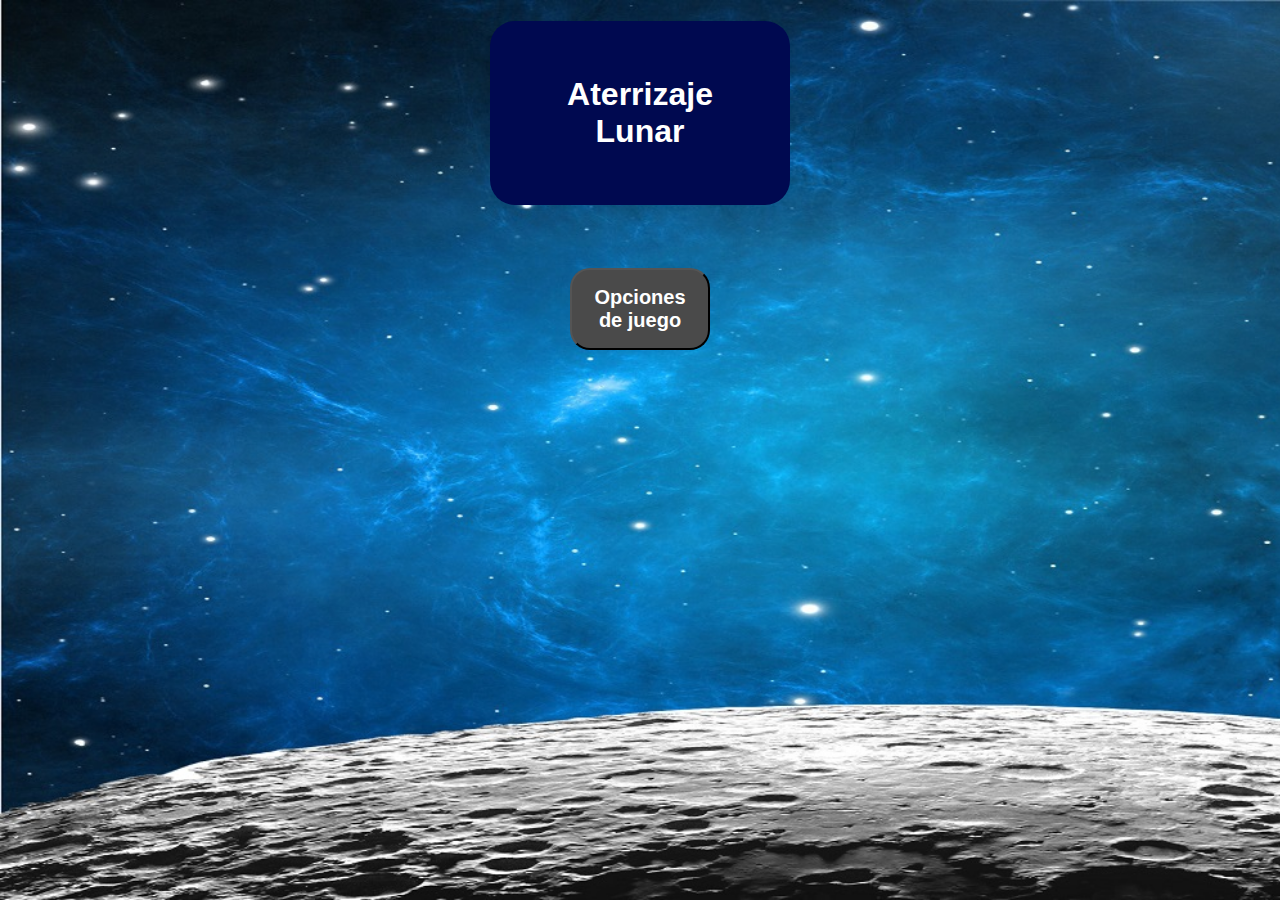
<file: index.html>
﻿<!DOCTYPE html><html><head><link rel='stylesheet' media='screen and (min-width: 501px)' href='css/pc.css'><link rel='stylesheet' media='screen and (max-width: 500px)' href='css/mob.css'><title>Aterrizaje Lunar, ¿Serás capaza de llevar al argonauta a la luna?.</title><meta name="author" content="José Francisco Pimpollo"><meta name="description" content="Divertida aplicación web en la que tendrás que conseguir que nuestro argonauta llegue sano y salvo a la Luna, ¿serás capaz de ello?"><meta name="keywords" content="Juego web, luna, aterrizaje, argonauta"> <meta name="viewport" content="width=device-width, initial-scale=1.0"></head><body><div><h1>Aterrizaje Lunar</h1></div><div class="desplegable_index" style="float:right;"><button class="desplegable_boton_index">Opciones de juego</button><div class="desplegable_contenido_index"><a href="nueva_partida.html">Nueva partida</a><a href="como_jugar.html">Como jugar</a> </div></div></body></html>
</file>
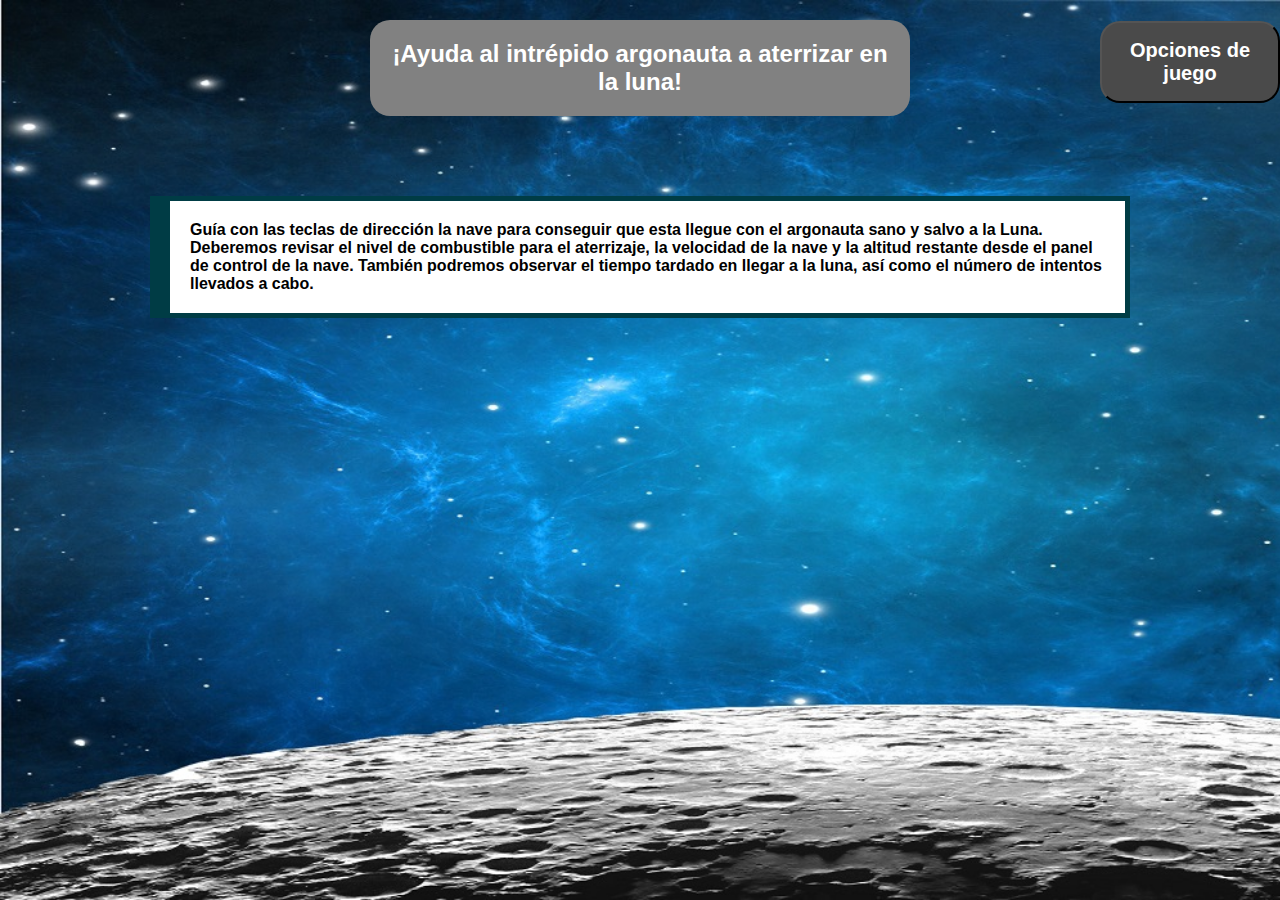
<file: como_jugar.html>
﻿<!DOCTYPE html><html><head><link rel='stylesheet' media='screen and (min-width: 501px)' href='css/pc.css'><link rel='stylesheet' media='screen and (max-width: 500px)' href='css/mob.css'><title>Aterrizaje Lunar, ¿Serás capaza de llevar al argonauta a la luna?.</title><meta name="author" content="José Francisco Pimpollo"><meta name="description" content="Divertida aplicación web en la que tendrás que conseguir que nuestro argonauta llegue sano y salvo a la Luna, ¿serás capaz de ello?"><meta name="keywords" content="Juego web, luna, aterrizaje, argonauta"> <meta name="viewport" content="width=device-width, initial-scale=1.0"></head><body><div><h2>¡Ayuda al intrépido argonauta a aterrizar en la luna!</h2></div><div><p id="parrafo1">Guía con las teclas de dirección la nave para conseguir que esta llegue con el argonauta sano y salvo a la Luna. Deberemos revisar el nivel de combustible para el aterrizaje, la velocidad de la nave y la altitud restante desde el panel de control de la nave. También podremos observar el tiempo tardado en llegar a la luna, así como el número de intentos llevados a cabo.</div><div class="desplegable" style="float:right;"><button class="desplegable_boton">Opciones de juego</button><div class="desplegable_contenido"><a href="index.html">Menú principal</a></div></div></body></html>
</file>
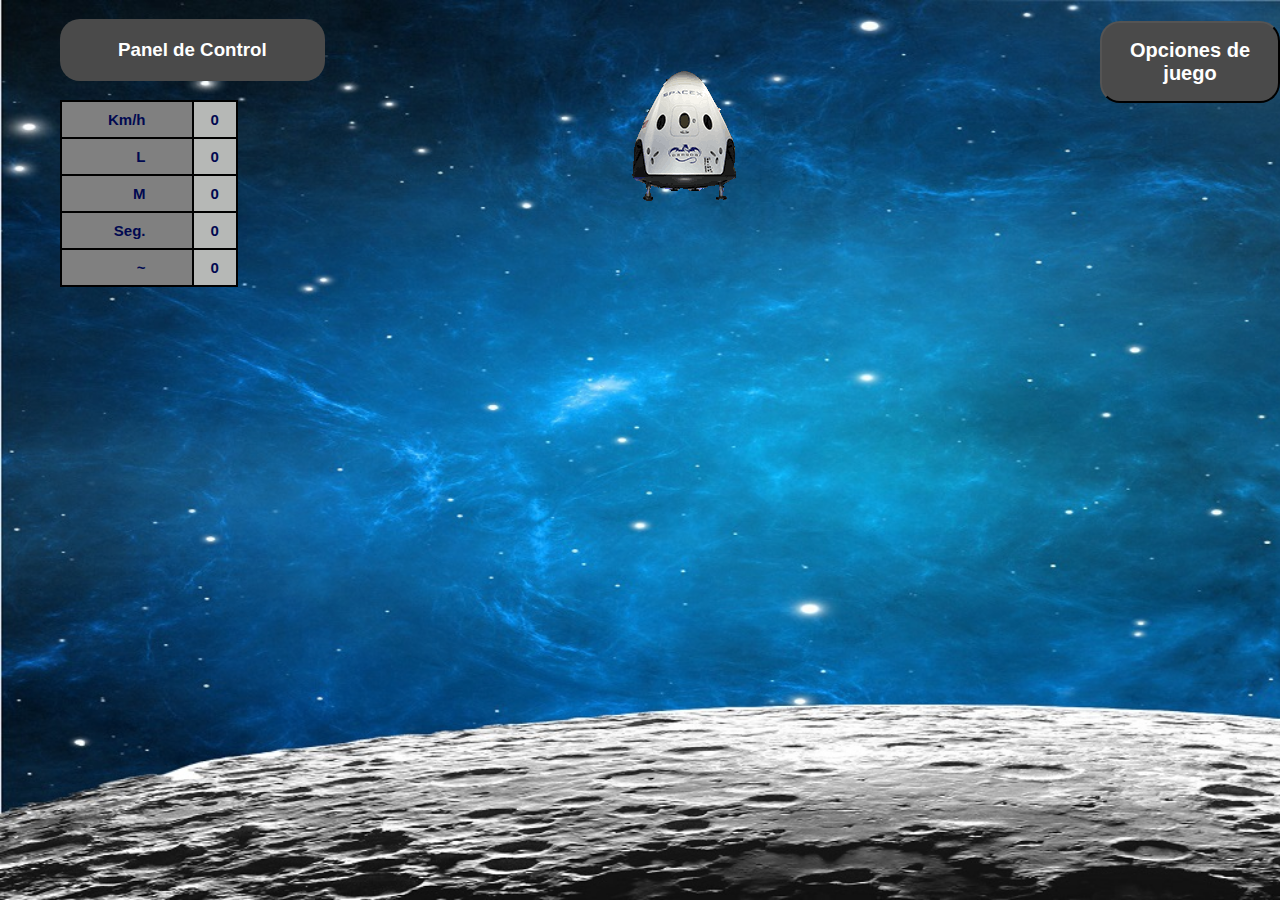
<file: nueva_partida.html>
﻿<!DOCTYPE html><html><head> <link rel='stylesheet' media='screen and (min-width: 501px)' href='css/pc.css'><link rel='stylesheet' media='screen and (max-width: 500px)' href='css/mob.css'><title>Aterrizaje Lunar, ¿Serás capaza de llevar al argonauta a la luna?.</title><meta name="author" content="José Francisco Pimpollo"><meta name="description" content="Divertida aplicación web en la que tendrás que conseguir que nuestro argonauta llegue sano y salvo a la Luna, ¿serás capaz de ello?"><meta name="keywords" content="Juego web, luna, aterrizaje, argonauta"> <meta name="viewport" content="width=device-width, initial-scale=1.0"></head><body><div><h3>Panel de Control</h3><table><tr><th><a>Km/h</a></th><td><a>0</a></td></tr><tr><th><a>L</a></th><td><a>0</a></td></tr><tr><th><a>M</a></th><td><a>0</a></td></tr><tr><th><a>Seg.</a></th><td><a>0</a></td></tr><tr><th><a>~</a></th><td><a>0</a></td></tr></table></div><div><div class="desplegable" style="float:right;"><button class="desplegable_boton">Opciones de juego</button><div class="desplegable_contenido"><a href="index.html">Menú principal</a><a href="nueva_partida.html">Nueva partida</a><a href="pause.html">Pausa</a></div></div></div><div><img class="nave" src="img/nave_144.gif" alt="nave espacial"></div></body></html>
</file>
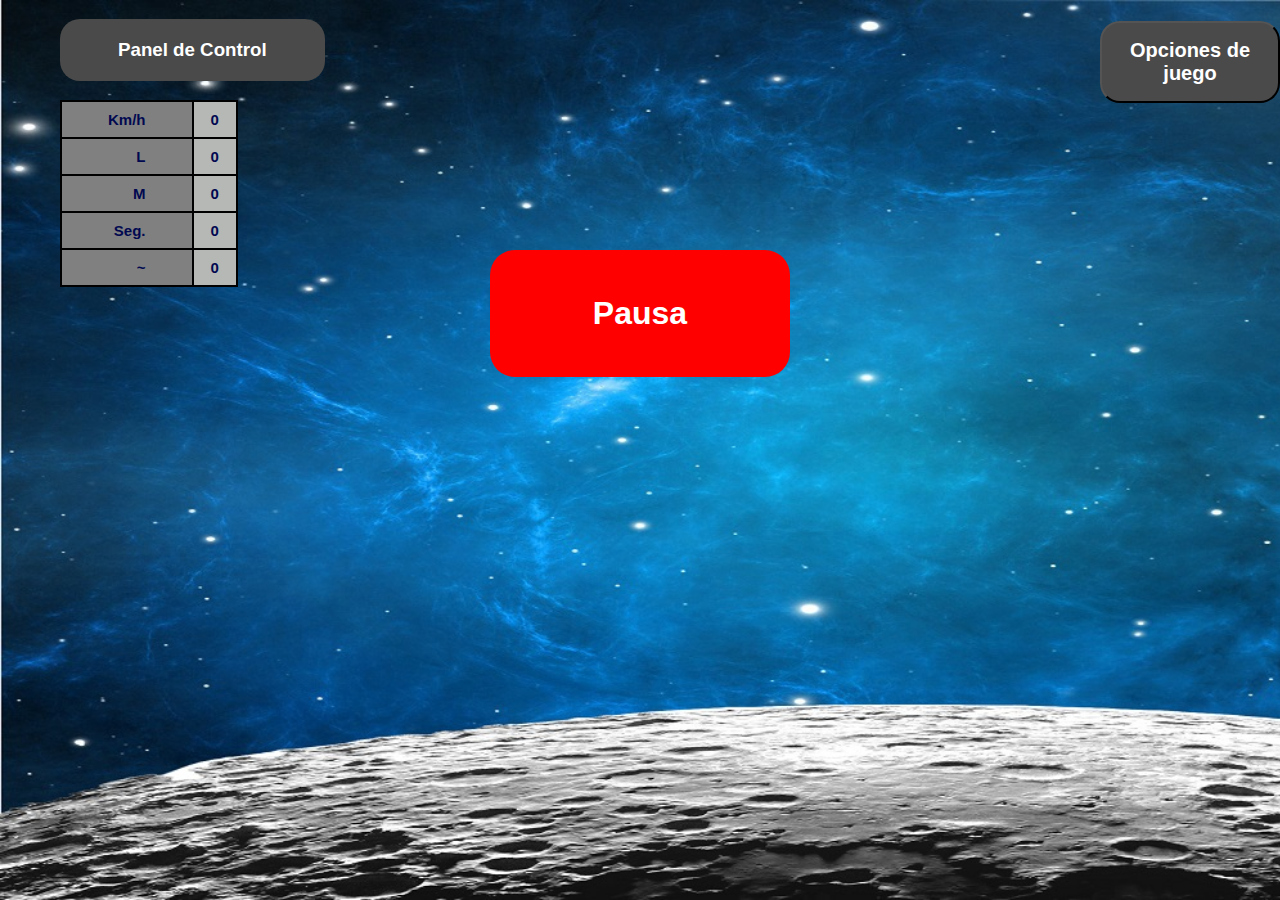
<file: pause.html>
﻿<!DOCTYPE html><html><head><link rel='stylesheet' media='screen and (min-width: 501px)' href='css/pc.css'><link rel='stylesheet' media='screen and (max-width: 500px)' href='css/mob.css'><title>Aterrizaje Lunar, ¿Serás capaza de llevar al argonauta a la luna?.</title><meta name="author" content="José Francisco Pimpollo"><meta name="description" content="Divertida aplicación web en la que tendrás que conseguir que nuestro argonauta llegue sano y salvo a la Luna, ¿serás capaz de ello?"><meta name="keywords" content="Juego web, luna, aterrizaje, argonauta"> <meta name="viewport" content="width=device-width, initial-scale=1.0"></head><body><div><h1 id="cabecera_pausa">Pausa</h1></div><div><h3>Panel de Control</h3><table><tr><th><a>Km/h</a></th><td><a>0</a></td></tr><tr><th><a>L</a></th><td><a>0</a></td></tr><tr><th><a>M</a></th><td><a>0</a></td></tr><tr><th><a>Seg.</a></th><td><a>0</a></td></tr><tr><th><a>~</a></th><td><a>0</a></td></tr></table></div><div><div class="desplegable" style="float:right;"><button class="desplegable_boton">Opciones de juego</button><div class="desplegable_contenido"><a href="index.html">Menú principal</a><a href="nueva_partida.html">Nueva partida</a><a href="reanudar.html">Reanudar</a></div></div></div></body></html>
</file>
<file: css/pc.css>
﻿/*=====================================================*//*===< Clases >===*//*=====================================================*//**//*==============================*//* Clase desplegable *//*==============================*/.desplegable{position: absolute;top: 21px;margin-left: 950px; display: inline-block;}.desplegable:hover .desplegable_contenido{display: block;}.desplegable:hover .desplegable_boton{background-color: rgb(74, 74, 74);}/*==============================*//* Clase desplegable_boton *//*==============================*/.desplegable_boton{background-color: rgb(74, 74, 74); color: white;top: 0px;position: relative; padding: 16px; font-size: 20px;font-weight: bold; border-radius: 20px; cursor: pointer;}/*==============================*//* Clase desplegable_contenido *//*==============================*/.desplegable_contenido{display: none; position: relative;right: 0; background-color: grey; min-width: 180px; box-shadow: 0px 8px 16px 0px rgba(0,0,0,0.2);padding: 12px 16px;border-radius: 20px; z-index: 1;}.desplegable_contenido a{color: rgb(0, 9, 80);font-weight: bold; padding: 12px; display: block;}.desplegable_contenido a:hover{background-color: white; border-radius: 20px;}/*==============================*//* Clase desplegable index *//*==============================*/.desplegable_index{position: relative;top: 21px;padding: 20px 10px;margin-left: 410px;margin-right: 410px; display: inline-block;}.desplegable_index:hover .desplegable_contenido_index{display: block;}.desplegable_index:hover .desplegable_boton_index{background-color: rgb(74, 74, 74);}/*==============================*//* Clase desplegable_boton_index *//*==============================*/.desplegable_boton_index{background-color: rgb(74, 74, 74); color: white;top: 0px;position: relative; padding: 16px; font-size: 20px;font-weight: bold; border-radius: 20px; cursor: pointer;}/*===================================*//* Clase desplegable_contenido_index *//*===================================*/.desplegable_contenido_index{display: none; position: relative;right: 0; background-color: grey; min-width: 180px; box-shadow: 0px 8px 16px 0px rgba(0,0,0,0.2);padding: 12px 16px;border-radius: 20px; z-index: 1;}.desplegable_contenido_index a{color: rgb(0, 9, 80);font-weight: bold; padding: 12px; display: block;}.desplegable_contenido_index a:hover{background-color: white; border-radius: 20px;}/*==============================*//* Clase nave *//*==============================*/@media (min-width: 501px){.nave{margin-left: 460px;margin-right: 460px;}}/*=====================================================*//*===< Estilos >===*//*=====================================================*//**//*========================*//* Estilos del cuerpo *//*========================*/@media (min-width: 501px){body{background-image: url("img/background_1400.jpg");background-repeat: no-repeat;background-attachment: fixed;background-size: cover;font-family: Arial, Calibri;margin-left: 150px;margin-right: 150px;}}/*========================*//* Estilos de cabeceras *//*========================*/h1{background-color: rgb(0, 9, 80);padding: 55px;margin-left: 340px;margin-right: 340px;border-radius: 25px;text-align: center;color: white;}h2{background-color: rgb(129, 129, 129);padding: 20px;margin-left: 220px;margin-right: 220px;text-align: center;border-radius: 20px;color: white;}h3{background-color: rgb(74, 74, 74);padding: 20px 58px;;top: 0px;position: absolute;margin-left: 60px;left: 0;border-radius: 20px;color: white;}#cabecera_pausa{background-color: red;padding: 45px;margin-top: 250px;margin-left: 340px;margin-right: 340px;border-radius: 25px;text-align: center;color: white;}/*========================*//* Estilos de párrafos *//*========================*/#parrafo1{border-left: 20px;border-right: 5px;border-bottom: 5px;border-top: 5px;border-style: solid;border-color: rgb(0, 60, 69);background-color: white;padding: 20px;margin-left: 0px;margin-right: 0px;margin-top: 80px;margin-bottom: 50px;font-weight: bold;}/*========================*//* Estilos de tabla *//*========================*/table{border-collapse: collapse;position: absolute;top: 100px;position: absolute;margin-left: 60px;left: 0;width: 70%;}table, th, td{border: 2px solid black;width: 100px;font-size: 15px;font-weight: bold;}th{background-color: grey;padding: 0px 30px;text-align: right;}td{background-color: rgb(182, 184, 182);}/*===============*//* Tabla a *//*===============*/th a{display: block; color: rgb(0, 9, 80); padding: 8px 16px; text-decoration: none;}td a{display: block; color: rgb(0, 9, 80); padding: 8px 16px; text-decoration: none;}
</file>
<file: css/mob.css>
﻿/*=====================================================*//*===< Clases >===*//*=====================================================*//**//*==============================*//* Clase desplegable *//*==============================*/.desplegable{position: absolute;top: 21px;margin-left: 195px;margin-right: 0px; display: inline-block;}.desplegable:hover .desplegable_contenido{display: block;}.desplegable:hover .desplegable_boton{background-color: rgb(74, 74, 74);}/*==============================*//* Clase desplegable_boton *//*==============================*/.desplegable_boton{background-color: rgb(74, 74, 74); color: white;top: 0px;position: relative; padding: 5px; font-size: 15px;font-weight: bold; border-radius: 20px; cursor: pointer;}/*==============================*//* Clase desplegable_contenido *//*==============================*/.desplegable_contenido{display: none; position: relative;left: 0; background-color: grey; min-width: 105px; box-shadow: 0px 8px 16px 0px rgba(0,0,0,0.2);padding: 4px 8px;font-size: 12px;border-radius: 25px; z-index: 1;}.desplegable_contenido a{color: rgb(0, 9, 80);font-weight: bold; padding: 8px; display: block;}.desplegable_contenido a:hover{background-color: white; border-radius: 20px;}/*==============================*//* Clase desplegable index *//*==============================*/.desplegable_index{position: relative;top: 21px;margin-left: 50px;margin-right: 86px;padding: 20px 10px; display: inline-block;}.desplegable_index:hover .desplegable_contenido_index{display: block;}.desplegable_index:hover .desplegable_boton_index{background-color: rgb(74, 74, 74);}/*==============================*//* Clase desplegable_boton_index *//*==============================*/.desplegable_boton_index{background-color: rgb(74, 74, 74); color: white;top: 0px;position: relative; padding: 11px; font-size: 15px;font-weight: bold; border-radius: 20px; cursor: pointer;}/*===================================*//* Clase desplegable_contenido_index *//*===================================*/.desplegable_contenido_index{display: none; position: relative; background-color: grey; min-width: 105px; box-shadow: 0px 8px 16px 0px rgba(0,0,0,0.2);padding: 4px 8px;font-size: 12px;border-radius: 20px; z-index: 1;}.desplegable_contenido_index a{color: rgb(0, 9, 80);font-weight: bold; padding: 8px; display: block;}.desplegable_contenido_index a:hover{background-color: white; border-radius: 20px;}/*==============================*//* Clase nave *//*==============================*/@media (max-width: 500px){.nave{margin-left: 100px;margin-right: 100px;}}/*=====================================================*//*===< Estilos >===*//*=====================================================*//**//*========================*//* Estilos del cuerpo *//*========================*/@media (max-width: 500px){body{background-image: url("img/background_500.jpg");background-repeat: no-repeat;background-attachment: fixed;background-size: cover;background-color: white;font-family: Arial, Calibri;}}/*========================*//* Estilos de cabeceras *//*========================*/h1{background-color: rgb(0, 9, 80);padding: 20px;margin-left: 70px;margin-right: 70px;border-radius: 25px;font-size: 20px;text-align: center;color: white;}h2{background-color: rgb(129, 129, 129);padding: 5px;margin-left: 15px;margin-right: 15px;margin-top: 120px;border-radius: 20px;font-size: 15px;text-align: center;color: white;}h3{background-color: rgb(74, 74, 74);padding: 7px 15px;font-size: 15px;top: 5px;position: absolute;margin-left: 15px;left: 0;border-radius: 20px;color: white;}#cabecera_pausa{background-color: red;padding: 10px 18px;font-size: 15px;margin-top: 250px;margin-left: 100px;margin-right: 100px;border-radius: 25px;text-align: center;color: white;}/*========================*//* Estilos de párrafos *//*========================*/#parrafo1{border-left: 20px;border-right: 5px;border-bottom: 5px;border-top: 5px;border-style: solid;border-color: rgb(0, 60, 69);background-color: white;padding: 20px;margin-left: 0px;margin-right: 0px;margin-top: 30px;margin-bottom: 50px;font-weight: bold;font-size: 12px;}/*========================*//* Estilos de tabla *//*========================*/table{border-collapse: collapse;position: absolute;top: 60px;position: absolute;margin-left: 15px;left: 0;text-align: left;width: 50%;}table, th, td{border: 2px solid black;width: 30px;font-size: 10px;font-weight: bold;}th{background-color: grey;padding: 0px 5px;text-align: right;}td{background-color: rgb(182, 184, 182);}/*===============*//* Tabla a *//*===============*/th a{display: block; color: rgb(0, 9, 80); padding: 4px 8px; text-decoration: none;}td a{display: block; color: rgb(0, 9, 80); padding: 4px 8px; text-decoration: none;}
</file>
